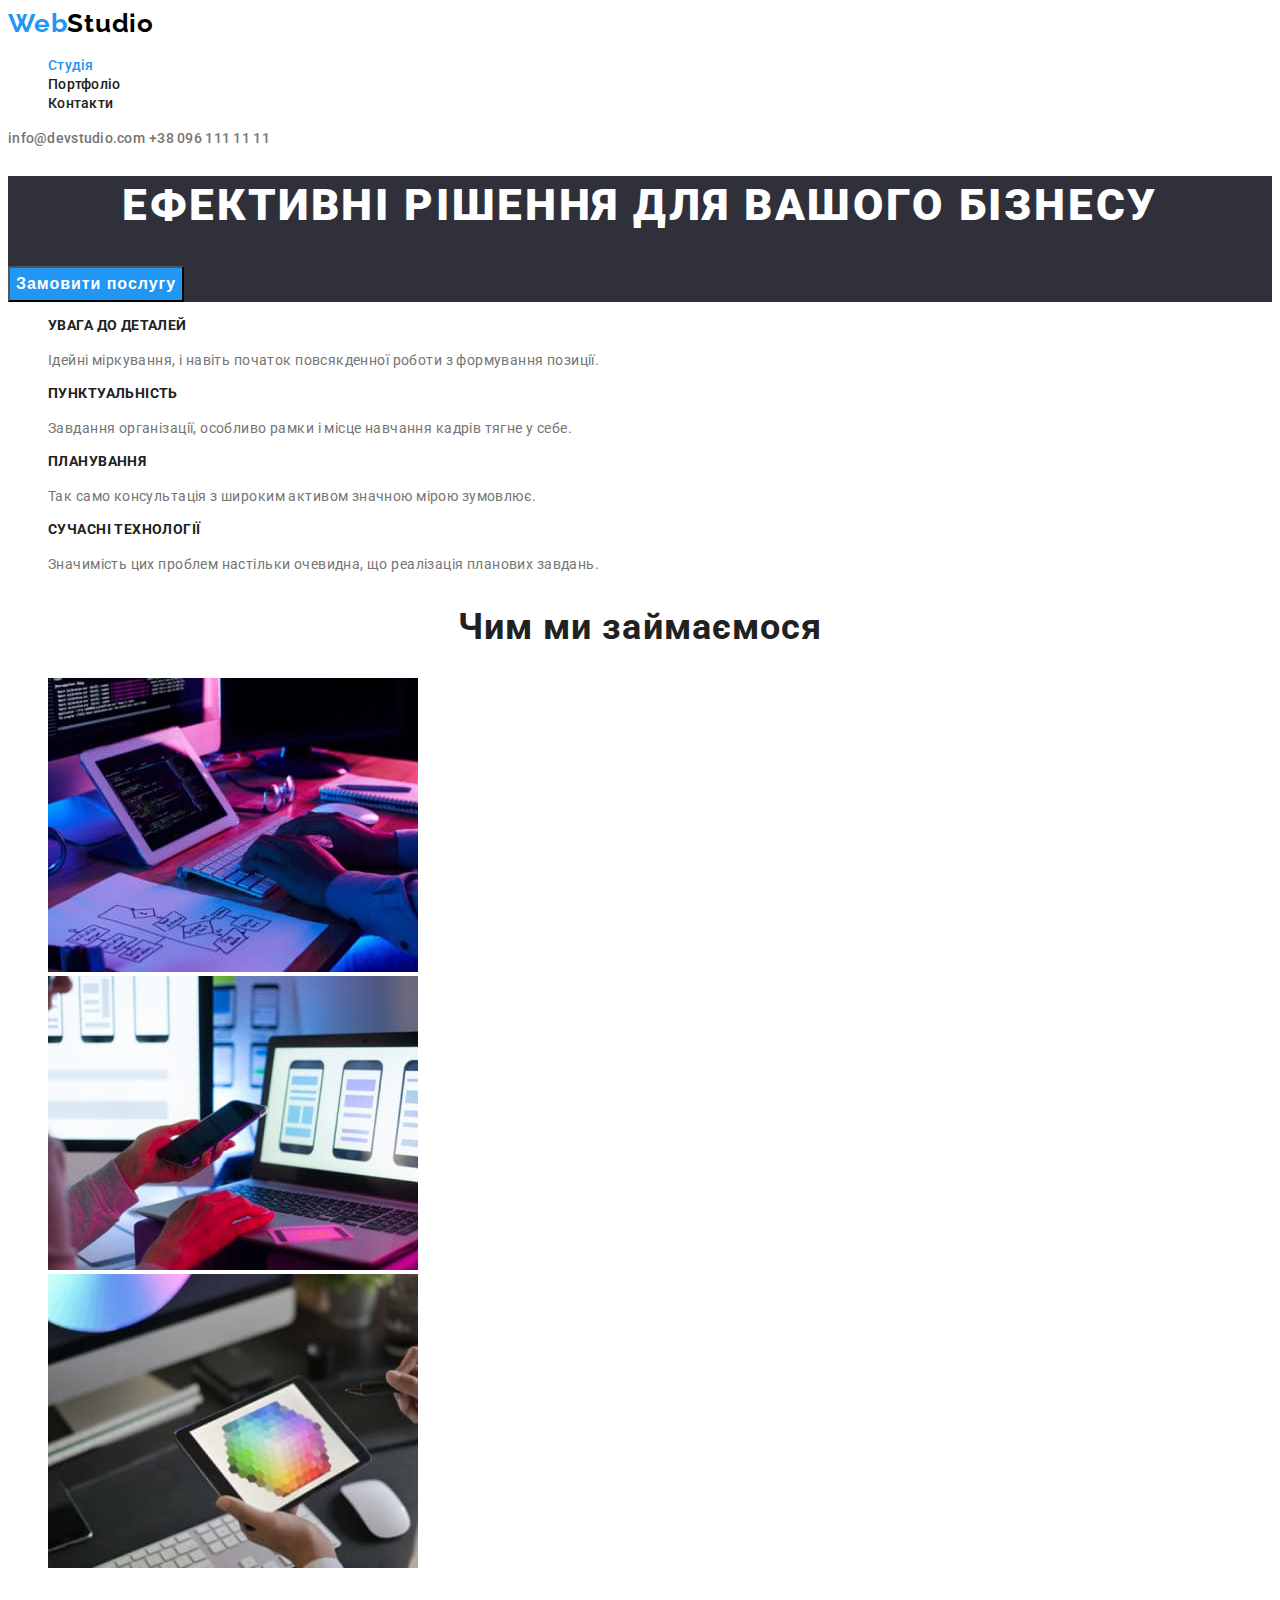
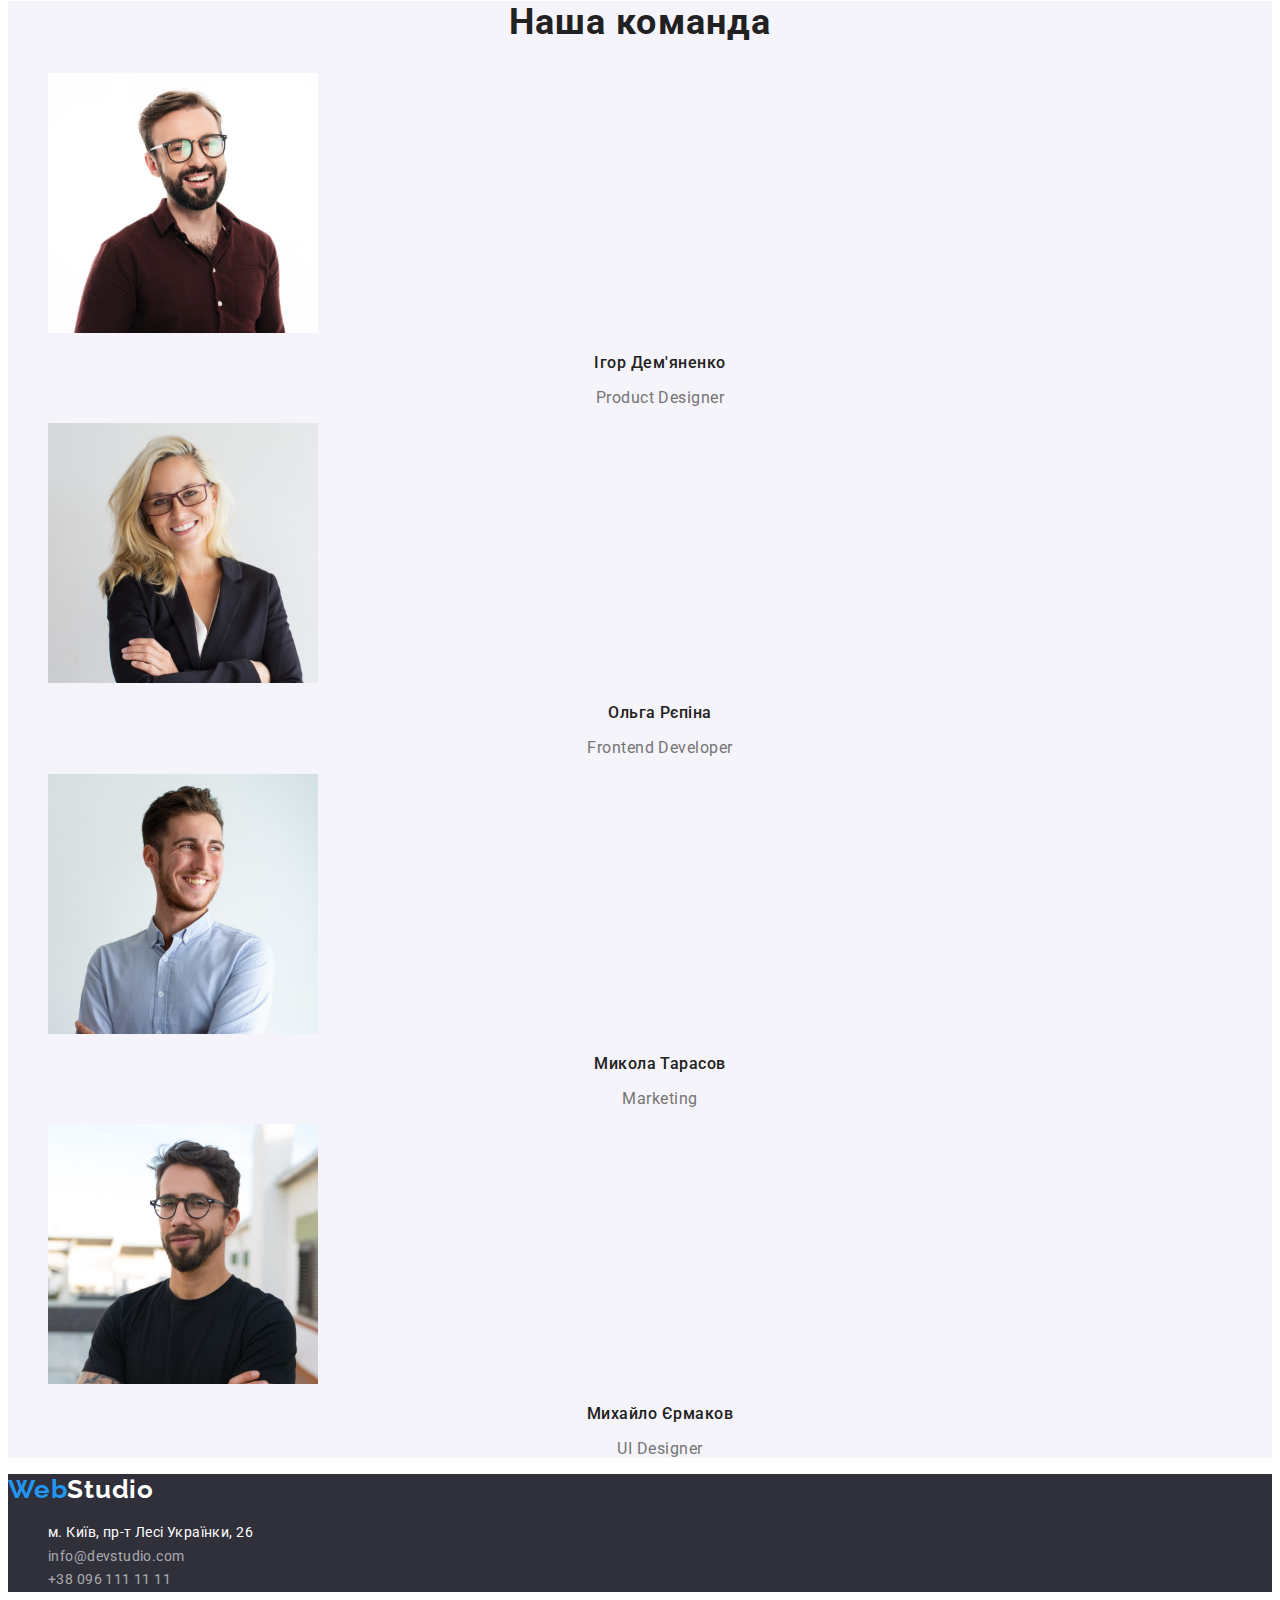
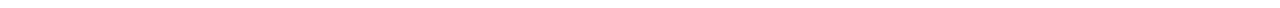
<file: index.html>
<!DOCTYPE html>
<html lang="uk">
  <head>
    <meta charset="UTF-8"/>
    <meta http-equiv="X-UA-Compatible" content="IE=edge"/>
    <meta name="viewport" content="width=device-width, initial-scale=1.0"/>
    <title>Document</title>
    <link rel="preconnect" href="https://fonts.googleapis.com"/>
    <link rel="preconnect" href="https://fonts.gstatic.com" crossorigin/>
    <link
      href="https://fonts.googleapis.com/css2?family=Raleway:wght@700&family=Roboto:wght@400;500;700;900&display=swap"
      rel="stylesheet"/>
    <link rel="stylesheet" href="./css/styles.css"/>
  </head>
  <body>
    <header class="main-header">
      <nav class="page-nav">
        <a class="logo-link link" href="">
          <span class="logo-color-blue">Web<span class="logo-color-black">Studio</span></span>
          </a>
        <ul class="nav-list list">
          <li class="nav-list-item">
            <a class="nav-list-link-act link st" href="./index.html">Студія</a>
          </li>
          <li class="nav-list-item">
            <a class="nav-list-link-act link" href="./portfolio.html">
              Портфоліо</a>
          </li>
          <li class="nav-list-item">
            <a class="nav-list-link-act link" href="">Контакти</a>
          </li>
        </ul>
      </nav>
      <a class="contact-mail link" href="mailto:info@devstudio.com">
        info@devstudio.com</a>
      <a class="contact-number link" href="tel:+380961111111">
        +38 096 111 11 11</a>
    </header>
    <main>
      <section class="primery-box">
        <h1 class="primery-title">Ефективні рішення для вашого бізнесу</h1>
        <button type="button" class="primery-btn">Замовити послугу</button>
      </section>
      <section>
        <ul class="main-list list">
          <li class="main-list-item">
            <h3 class="main-list-subtitle">увага до деталей</h3>
            <p class="main-list-desc">
              Ідейні міркування, і навіть початок повсякденної роботи з
              формування позиції.
            </p>
          </li>
          <li class="main-list-item">
            <h3 class="main-list-subtitle">пунктуальність</h3>
            <p class="main-list-desc">
              Завдання організації, особливо рамки і місце навчання кадрів тягне
              у себе.
            </p>
          </li>
          <li class="main-list-item">
            <h3 class="main-list-subtitle">планування</h3>
            <p class="main-list-desc">
              Так само консультація з широким активом значною мірою зумовлює.
            </p>
          </li>
          <li class="main-list-item">
            <h3 class="main-list-subtitle">сучасні технології</h3>
            <p class="main-list-desc">
              Значимість цих проблем настільки очевидна, що реалізація планових
              завдань.
            </p>
          </li>
        </ul>
      </section>
      <section>
        <h2 class="heading">Чим ми займаємося</h2>
        <ul class="gallery-list list">
          <li class="gallery-list-item">
            <img
              class="gallery-list-item-img"
              src="./images/img.jpg"
              alt="схема"
              width="370"
              height="294"/>
          </li>
          <li class="gallery-list-item">
            <img
              class="gallery-list-item-img"
              src="./images/img-1.jpg"
              alt="ноутбук"
              width="370"
              height="294"/>
          </li>
          <li class="gallery-list-item">
            <img
              class="gallery-list-item-img"
              src="./images/img-2.jpg"
              alt="планшет"
              width="370"
              height="294"/>
          </li>
        </ul>
      </section>
      <section class="crew">
        <h2 class="heading">Наша команда</h2>
        <ul class="crew-list list">
          <li class="crew-list-item">
            <img
              class="crew-list-item-img"
              src="./images/img-3.jpg"
              alt="фото"
              width="270"
              height="260"/>
            <h3 class="crew-list-item-name">Ігор Дем'яненко</h3>
            <p class="crew-list-item-prof" lang="en">Product Designer</p>
          </li>
          <li class="crew-list-item">
            <img
              class="crew-list-item-img"
              src="./images/img-4.jpg"
              alt="фото"
              width="270"
              height="260"/>
            <h3 class="crew-list-item-name">Ольга Рєпіна</h3>
            <p class="crew-list-item-prof" lang="en">Frontend Developer</p>
          </li>
          <li class="crew-list-item">
            <img
              class="crew-list-item-img"
              src="./images/img-5.jpg"
              alt="фото"
              width="270"
              height="260"/>
            <h3 class="crew-list-item-name">Микола Тарасов</h3>
            <p class="crew-list-item-prof" lang="en">Marketing</p>
          </li>
          <li class="crew-list-item">
            <img
              class="crew-list-item-img"
              src="./images/img-6.jpg"
              alt="фото"
              width="270"
              height="260"/>
            <h3 class="crew-list-item-name">Михайло Єрмаков</h3>
            <p class="crew-list-item-prof" lang="en">UI Designer</p>
          </li>
        </ul>
      </section>
    </main>
    <footer>
      <section class="ft">
        <a class="logo-link-ft link" href="">
          <span class="logo-color-blue">Web</span><span class="logo-color-white">Studio</span></a>
        <address>
          <ul class="link-ft list">
            <li class="link-ft-item">
              <a class="contact-address-ft link" href="https://goo.gl/maps/BN8ndXtTMsgmYheH6" target="_blanK"
                rel="noopener noreferrer">
                м. Київ, пр-т Лесі Українки, 26</a>
            </li>
            <li class="link-ft-item">
              <a class="contact-mail-ft link" href="mailto:info@devstudio.com">
                info@devstudio.com</a>
            </li>
            <li class="link-ft-item">
              <a class="contact-number-ft link" href="tel:+380961111111">
                +38 096 111 11 11</a>
            </li>
          </ul>
        </address>
      </section>
    </footer>
    </body>
    
    </html>
</file>
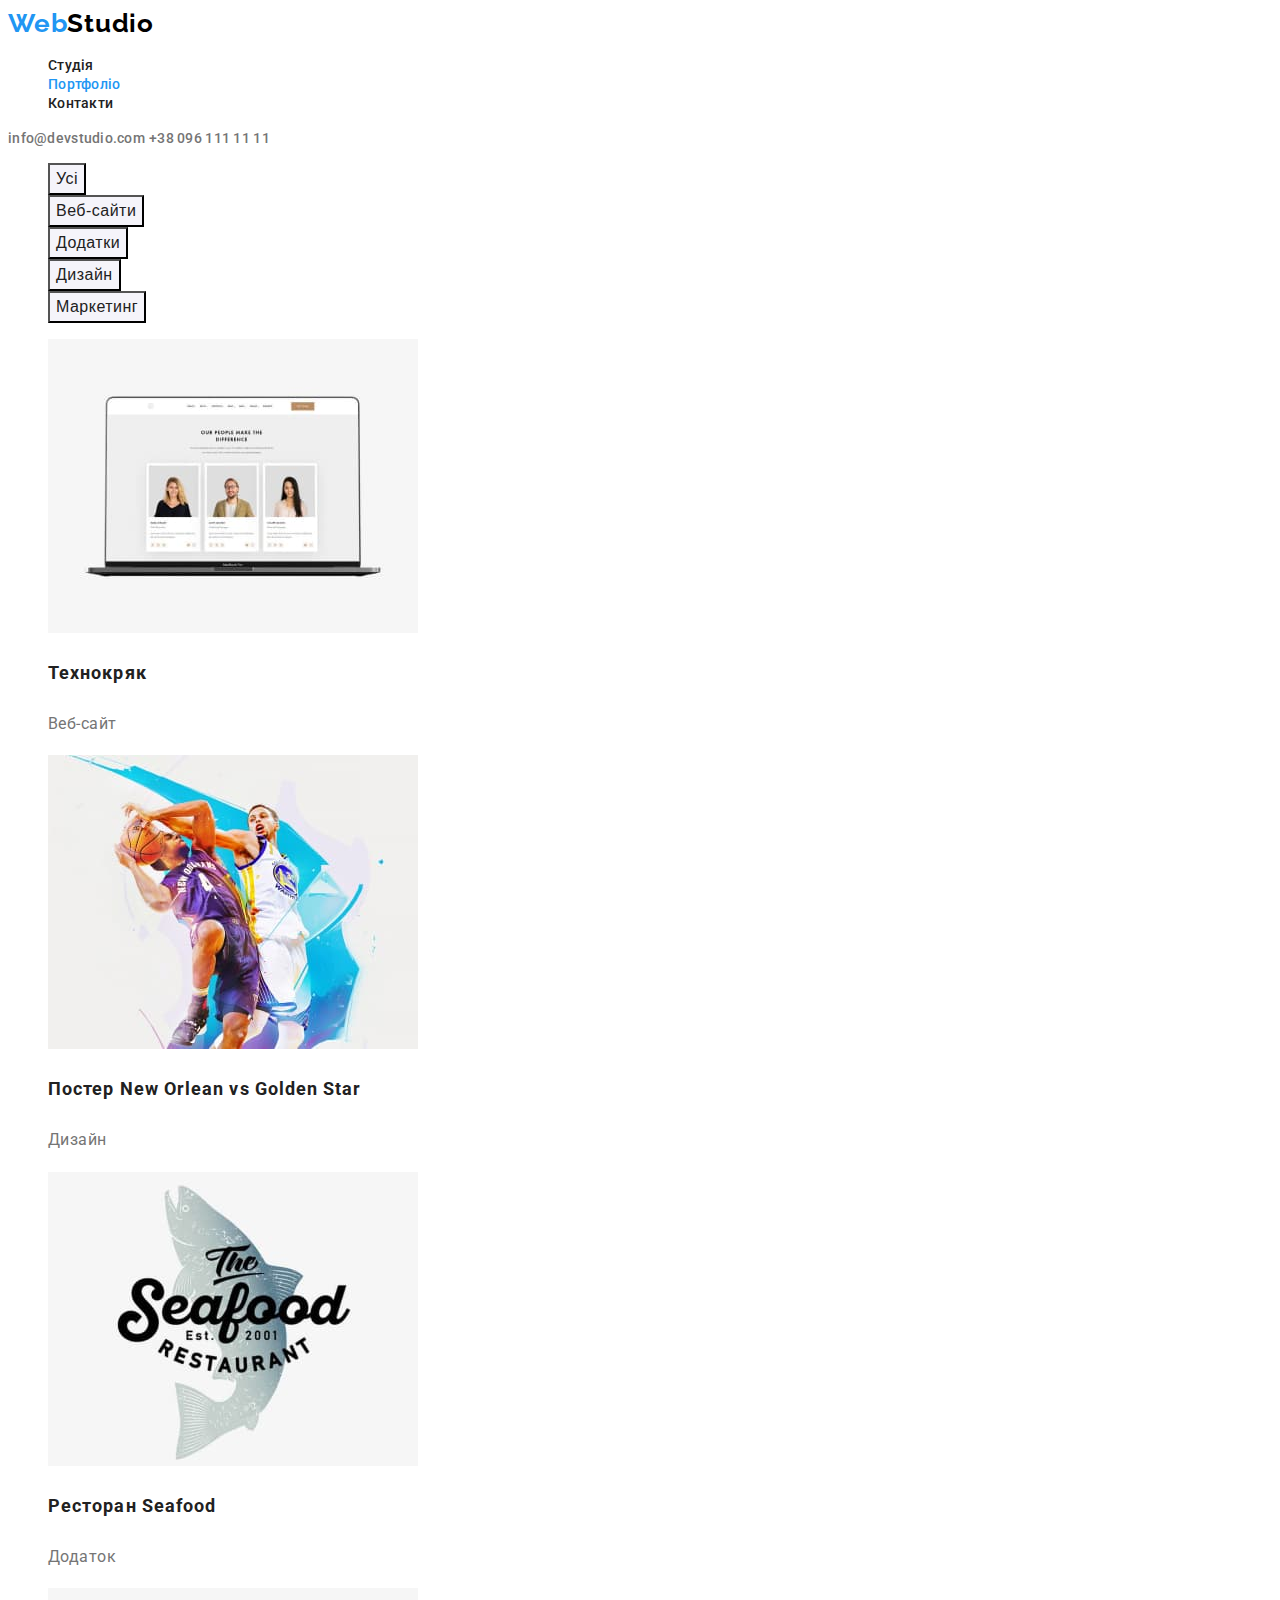
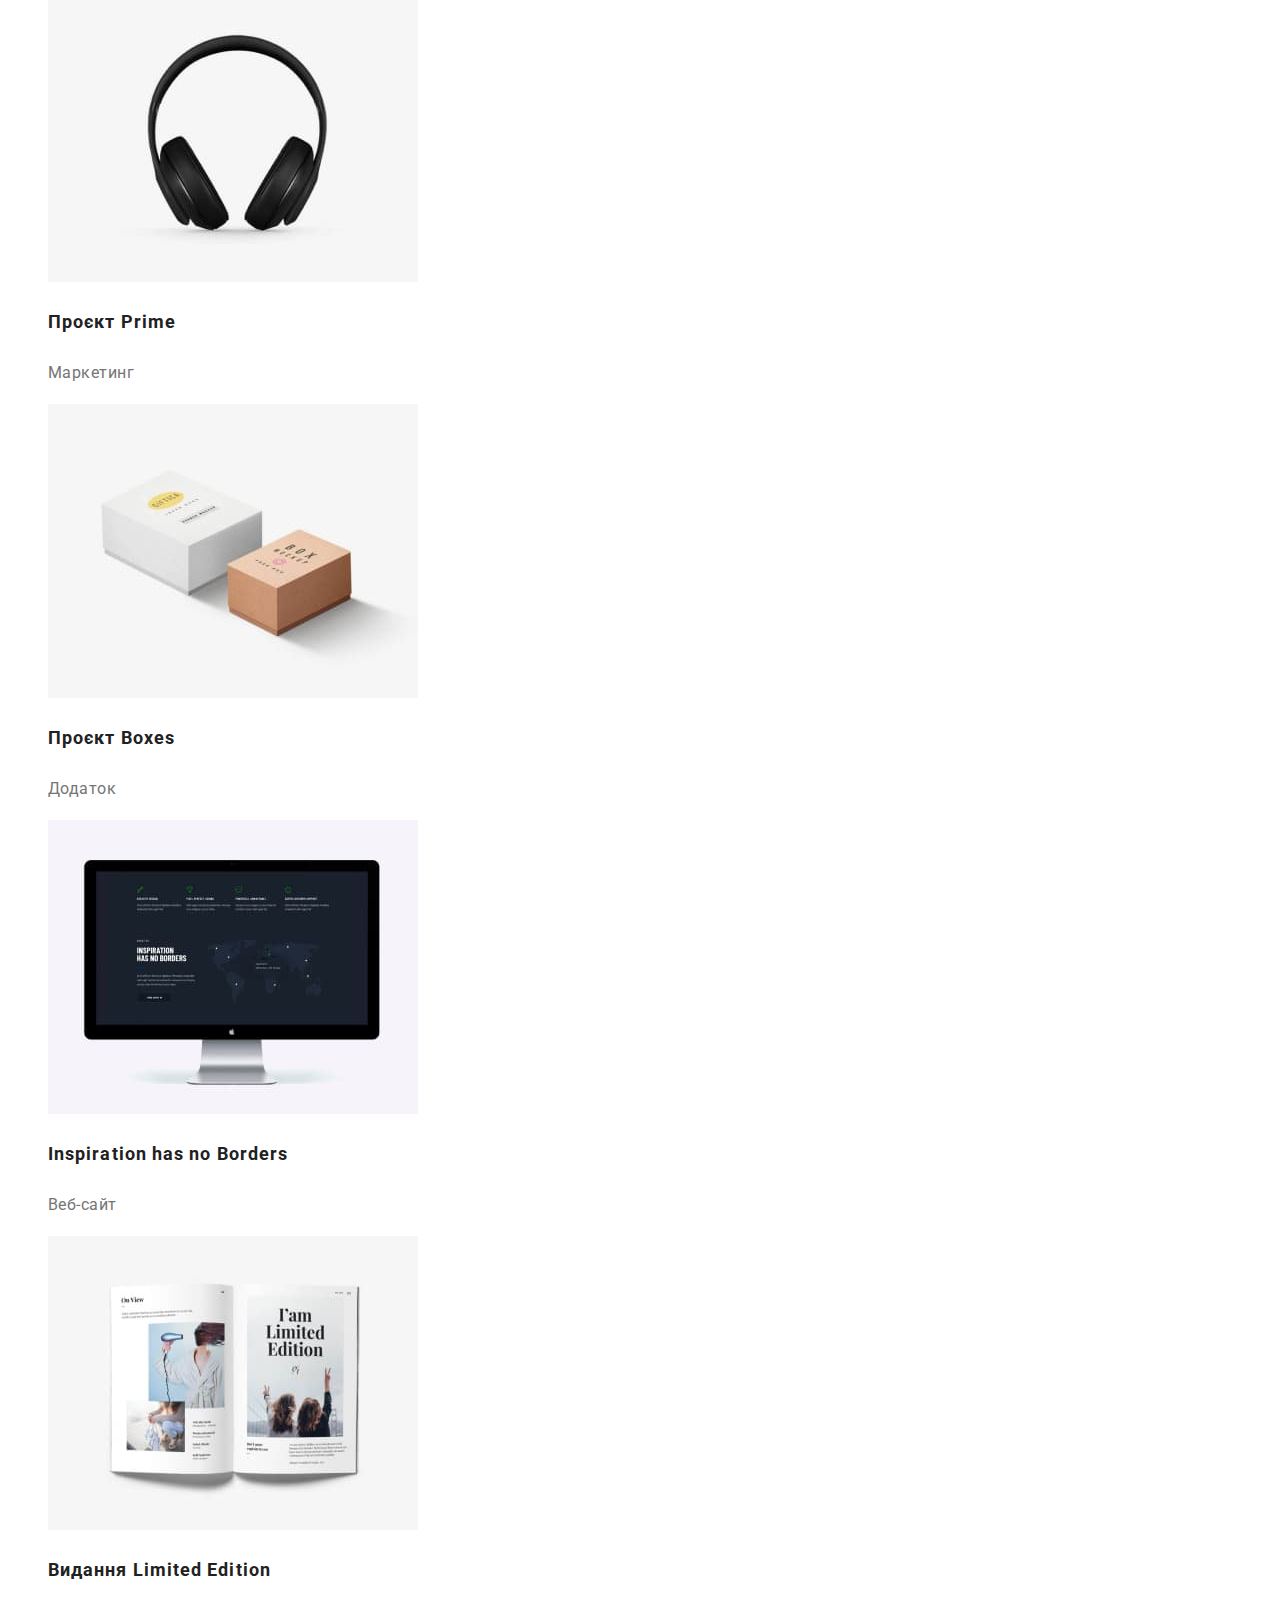
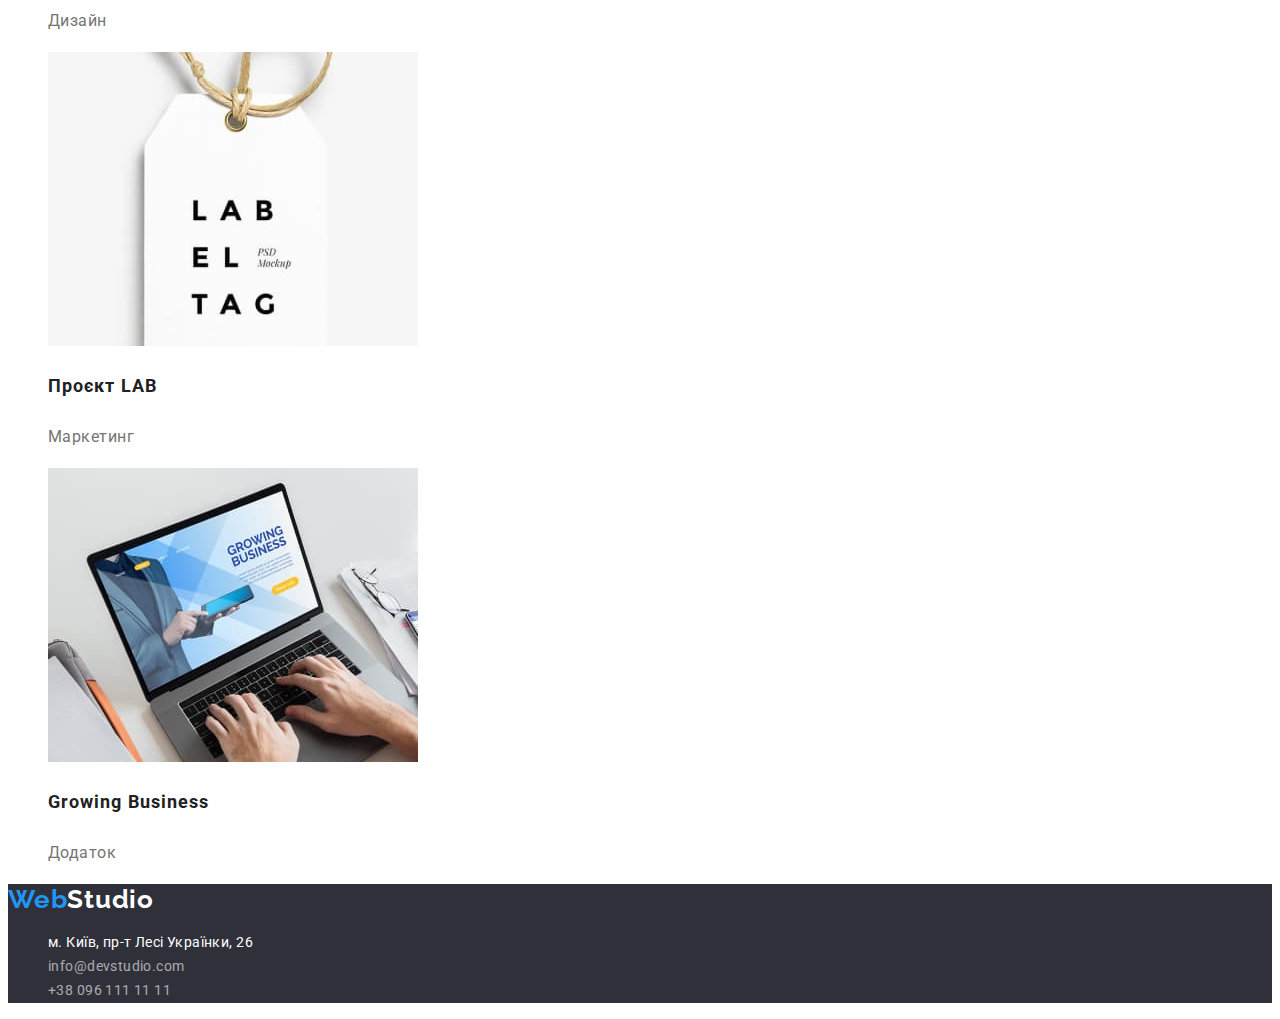
<file: portfolio.html>
<!DOCTYPE html>
<html lang="uk">
  <head>
    <meta charset="UTF-8"/>
    <meta http-equiv="X-UA-Compatible" content="IE=edge"/>
    <meta name="viewport" content="width=device-width, initial-scale=1.0"/>
    <title>Document</title>
    <link rel="preconnect" href="https://fonts.googleapis.com"/>
    <link rel="preconnect" href="https://fonts.gstatic.com" crossorigin/>
    <link
      href="https://fonts.googleapis.com/css2?family=Raleway:wght@700&family=Roboto:wght@400;500;700;900&display=swap"
      rel="stylesheet"/>
    <link rel="stylesheet" href="./css/styles.css"/>
  </head>
  <body>
    <header class="main-header">
      <nav class="page-nav">
        <a class="logo-link link" href="">
          <span class="logo-color-blue">Web<span class="logo-color-black">Studio</span></span>
          </a>
        <ul class="nav-list list">
          <li class="nav-list-item">
            <a class="nav-list-link-act link" href="./index.html">Студія</a>
          </li>
          <li class="nav-list-item">
            <a class="nav-list-link-act link pf" href="./portfolio.html">
              Портфоліо</a>
          </li>
          <li class="nav-list-item">
            <a class="nav-list-link-act link" href="">Контакти</a>
          </li>
        </ul>
      </nav>
      <a class="contact-mail link" href="mailto:info@devstudio.com">
        info@devstudio.com</a>
      <a class="contact-number link" href="tel:+380961111111">
        +38 096 111 11 11</a>
    </header>
    <main>
      <section>
        <ul class="list-btn list">
          <li><button type="button" class="nav-btn">Усі</button></li>
          <li><button type="button" class="nav-btn">Веб-сайти</button></li>
          <li><button type="button" class="nav-btn">Додатки</button></li>
          <li><button type="button" class="nav-btn">Дизайн</button></li>
          <li><button type="button" class="nav-btn">Маркетинг</button></li>
        </ul>
      </section>
      <section>
        <ul class="project-list list">
          <li class="project-list-item">
            <a class="project-link-item link" href="">
              <img class="project-list-item-img" src="./images/img-7.jpg" alt="ноутбук" width="370" height="294" />
              <h3 class="project-list-item-name">Технокряк</h3>
              <p class="project-list-item-class">Веб-сайт</p>
            </a>
          </li>
          <li class="project-list-item">
            <a class="project-link-item link" href="">
              <img class="project-list-item-img" src="./images/img-8.jpg" alt="баскетболисты" width="370" height="294" />
              <h3 class="project-list-item-name">
                Постер New Orlean vs Golden Star
              </h3>
              <p class="project-list-item-class">Дизайн</p>
            </a>
          </li>
          <li class="project-list-item">
            <a class="project-link-item link" href="">
              <img class="project-list-item-img" src="./images/img-9.jpg" alt="логотип" width="370" height="294" />
              <h3 class="project-list-item-name">Ресторан Seafood</h3>
              <p class="project-list-item-class">Додаток</p>
            </a>
          </li>
          <li class="project-list-item">
            <a class="project-link-item link" href="">
              <img class="project-list-item-img" src="./images/img-10.jpg" alt="наушники" width="370" height="294" />
              <h3 class="project-list-item-name">Проєкт Prime</h3>
              <p class="project-list-item-class">Маркетинг</p>
            </a>
          </li>
          <li class="project-list-item">
            <a class="project-link-item link" href="">
              <img class="project-list-item-img" src="./images/img-11.jpg" alt="коробки" width="370" height="294" />
              <h3 class="project-list-item-name">Проєкт Boxes</h3>
              <p class="project-list-item-class">Додаток</p>
            </a>
          </li>
          <li class="project-list-item">
            <a class="project-link-item link" href="">
              <img class="project-list-item-img" src="./images/img-12.jpg" alt="монитор" width="370" height="294" />
              <h3 class="project-list-item-name">Inspiration has no Borders</h3>
              <p class="project-list-item-class">Веб-сайт</p>
            </a>
          </li>
          <li class="project-list-item">
            <a class="project-link-item link" href="">
              <img class="project-list-item-img" src="./images/img-13.jpg" alt="журнал" width="370" height="294" />
              <h3 class="project-list-item-name">Видання Limited Edition</h3>
              <p class="project-list-item-class">Дизайн</p>
            </a>
          </li>
          <li class="project-list-item">
            <a class="project-link-item link" href="">
              <img class="project-list-item-img" src="./images/img-14.jpg" alt="лейба" width="370" height="294" />
              <h3 class="project-list-item-name">Проєкт LAB</h3>
              <p class="project-list-item-class">Маркетинг</p>
            </a>
          </li>
          <li class="project-list-item">
            <a class="project-link-item link" href="">
              <img class="project-list-item-img" src="./images/img-15.jpg" alt="макбук" width="370" height="294" />
              <h3 class="project-list-item-name">Growing Business</h3>
              <p class="project-list-item-class">Додаток</p>
            </a>
          </li>
        </ul>
      </section>
    </main>
    <footer>
      <section class="ft">
        <a class="logo-link-ft link" href="">
          <span class="logo-color-blue">Web</span><span class="logo-color-white">Studio</span></a>
        <address>
          <ul class="link-ft list">
            <li class="link-ft-item">
              <a class="contact-address-ft link" href="https://goo.gl/maps/BN8ndXtTMsgmYheH6" target="_blanK"
                rel="noopener noreferrer">
                м. Київ, пр-т Лесі Українки, 26</a>
            </li>
            <li class="link-ft-item">
              <a class="contact-mail-ft link" href="mailto:info@devstudio.com">
                info@devstudio.com</a>
            </li>
            <li class="link-ft-item">
              <a class="contact-number-ft link" href="tel:+380961111111">
                +38 096 111 11 11</a>
            </li>
          </ul>
        </address>
      </section>
    </footer>
    </body>
    
    </html>
</file>
<file: css/styles.css>
:root {
  --primery-font-family: "Roboto", sans-serif;
  --secondary-font-family: "Raleway", sans-serif;
  --active-font: #2196f3;
  --text-color-theme-dark: #ffffff;
  --main-text-color-theme-light: #757575;
  --secondary-text-color-theme-light: #212121;
  --link-ft-color: rgba(255, 255, 255, 0.6);
}

body {
  font-family: var(--primery-font-family);
  color: var(--main-text-color-theme-light);
}

.list {
  list-style: none;
}

.link {
  text-decoration: none;
}

/*============ START HEADER =============*/
.logo-link {
  font-family: var(--secondary-font-family);
  font-weight: 700;
  font-size: 26px;
  line-height: 31px;
  letter-spacing: 0.03em;
}

.logo-color-blue {
  color: var(--active-font);
}

.logo-color-black {
  color: #000000;
}

/*.logo-color-white {
color: var(--text-color-theme-dark);
}*/

/*.logo-link :hover,
.logo-link :focus {
color: var(--active-font);
}*/

/*============ END HEADER ===============*/

/*============ START HERO ===============*/

.primery-box {
  background: #2f303a;
}

.primery-title {
  font-weight: 900;
  font-size: 44px;
  line-height: 1.36;
  text-align: center;
  letter-spacing: 0.06em;
  text-transform: uppercase;
  color: var(--text-color-theme-dark);
}

.primery-btn {
  font-weight: 700;
  font-size: 16px;
  line-height: 1.88;
  display: flex;
  align-items: center;
  text-align: center;
  letter-spacing: 0.06em;
  color: var(--text-color-theme-dark);
  background-color: var(--active-font);
  cursor: pointer;
}

.primery-btn:active {
  background-color: #188ce8;
}

/*============ END HERO =================*/

/*============ START COMPONENTS =========*/
.nav-list-link-act {
  font-weight: 500;
  font-size: 14px;
  line-height: 1.14;
  letter-spacing: 0.02em;
  color: var(--secondary-text-color-theme-light);
  cursor: pointer;
}

.st,
.pf {
  color: var(--active-font);
}

.nav-list-link-act:hover,
.nav-list-link-act:focus {
  color: var(--active-font);
}

.contact-mail {
  font-weight: 500;
  font-size: 14px;
  line-height: 1.14;
  letter-spacing: 0.02em;
  color: var(--main-text-color-theme-light);
  cursor: pointer;
}

.contact-mail:focus,
.contact-mail:hover {
  color: var(--active-font);
}

.contact-number {
  font-weight: 500;
  font-size: 14px;
  line-height: 1.14;
  letter-spacing: 0.02em;
  color: var(--main-text-color-theme-light);
  cursor: pointer;
}

.contact-number:focus,
.contact-number:hover {
  color: var(--active-font);
}

.main-list-subtitle {
  font-weight: 700;
  font-size: 14px;
  line-height: 1.14;
  letter-spacing: 0.03em;
  text-transform: uppercase;
  color: var(--secondary-text-color-theme-light);
}

.main-list-desc {
  font-size: 14px;
  line-height: 24px;
  letter-spacing: 0.03em;
}

.crew {
  background: #f5f4fa;
}

.heading {
  font-weight: 700;
  font-size: 36px;
  line-height: 1.17;
  text-align: center;
  letter-spacing: 0.03em;
  color: var(--secondary-text-color-theme-light);
}

.crew-list-item-name {
  font-weight: 500;
  font-size: 16px;
  line-height: 1.19;
  text-align: center;
  letter-spacing: 0.03em;
  color: var(--secondary-text-color-theme-light);
}

.crew-list-item-prof {
  font-size: 16px;
  line-height: 1.19;
  text-align: center;
  letter-spacing: 0.03em;
}

.nav-btn {
  font-weight: 500;
  font-size: 16px;
  line-height: 1.63;
  text-align: center;
  letter-spacing: 0.03em;
  color: var(--secondary-text-color-theme-light);
  cursor: pointer;
  background: #F5F4FA;
}

.nav-btn:hover,
.nav-btn:focus,
.nav-btn:active {
  background-color: var(--active-font);
  color: var(--text-color-theme-dark);
}

.project-list-item-name {
  font-weight: 700;
  font-size: 18px;
  line-height: 2;
  letter-spacing: 0.06em;
  color: var(--secondary-text-color-theme-light);
}

.project-list-item-class {
  font-size: 16px;
  line-height: 1.88;
  letter-spacing: 0.03em;
  color: var(--main-text-color-theme-light);
}

/*============ END COMPONENTS ===========*/

/*============ START FOOTER =============*/

.ft {
  background: #2f303a;
}

.logo-link-ft {
  font-family: "Raleway";
  font-weight: 700;
  font-size: 26px;
  line-height: 1.19;
  letter-spacing: 0.03em;
  color: var(--active-font);
}

.logo-color-white {
  color: #ffffff;
}

.contact-address-ft {
  font-style: normal;
  font-size: 14px;
  line-height: 1.71;
  letter-spacing: 0.03em;
  color: var(--text-color-theme-dark);
}

.contact-address-ft:hover,
.contact-address-ft:focus {
  color: var(--active-font);
}

.contact-mail-ft {
  font-style: normal;
  font-size: 14px;
  line-height: 1.71;
  letter-spacing: 0.03em;
  color: var(--link-ft-color);
}

.contact-mail-ft:hover,
.contact-mail-ft:focus {
  color: var(--active-font);
}

.contact-number-ft {
  font-style: normal;
  font-size: 14px;
  line-height: 1.71;
  letter-spacing: 0.03em;
  color: var(--link-ft-color);
}

.contact-number-ft:hover,
.contact-number-ft:focus {
  color: var(--active-font);
}

/*============ END FOOTER =============*/
</file>
